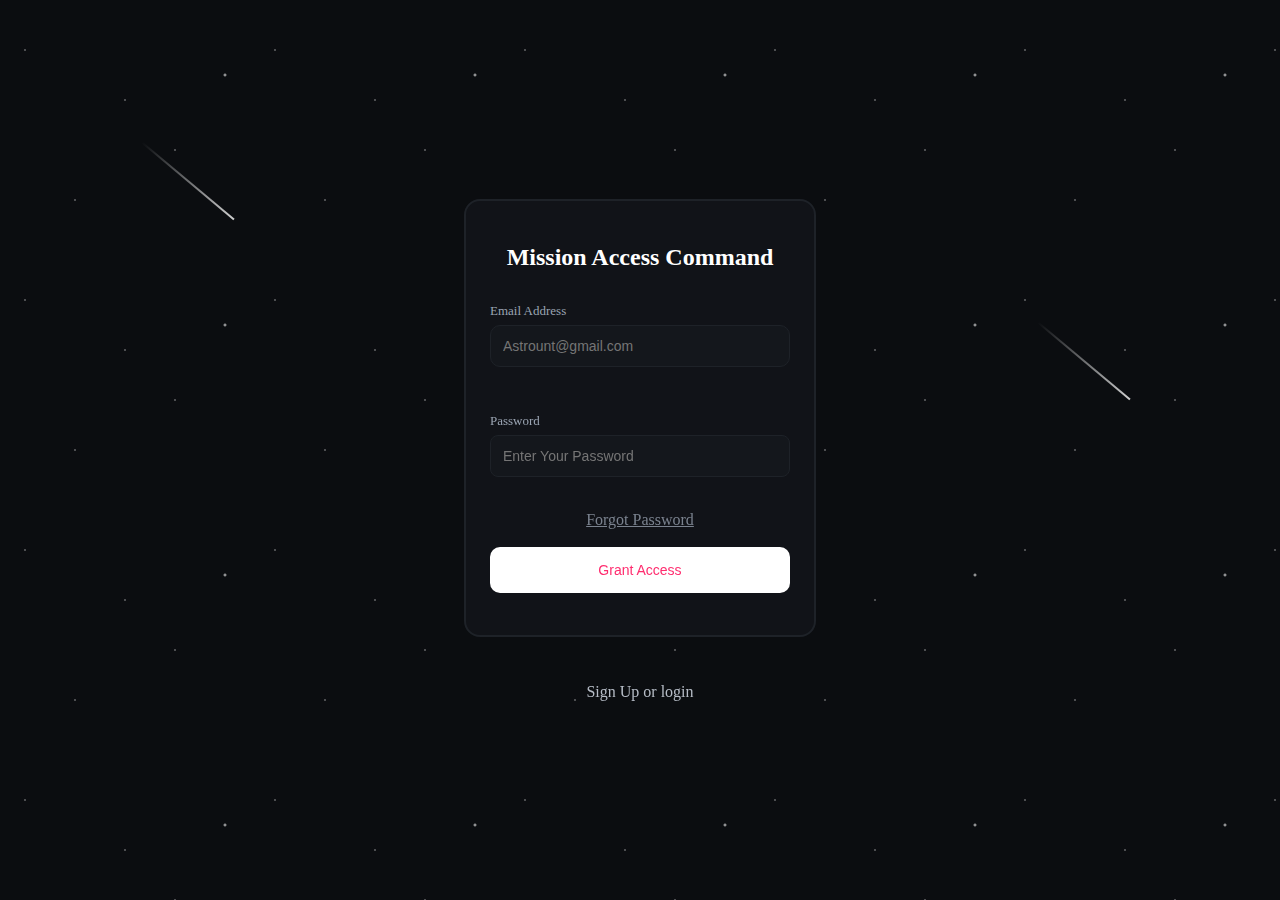
<file: index.html>
<!DOCTYPE html>
<html lang="en">
<head>
    <meta charset="UTF-8">
    <meta name="viewport" content="width=device-width, initial-scale=1.0">
    <title>Document</title>
</head>
<body style="background-color: #0b0d10;
             display: flex;
             justify-content: center;
             align-items: center;
             min-height: 100vh;
             margin: 0;
             ">


<div style="
  display:flex;
  flex-direction:column;
  align-items:center;
  gap:14px;
">

<!-- Background Stars AND Shotingstar -->


<div class="stars"></div>
<div class="shooting-stars">
  <span></span>
  <span></span>
  
</div>

<style>
/* ---- STAR BACKGROUND ---- */
.stars {
  position: fixed;
  top: 0;
  left: 0;
  width: 100%;
  height: 100%;
  background: #0B0D10;
  z-index: -1;
  pointer-events: none;
}

.stars::before,
.stars::after {
  content: "";
  position: absolute;
  width: 100%;
  height: 100%;
  background-image:
    radial-gradient(1px 1px at 10% 20%, white, transparent),
    radial-gradient(1px 1px at 30% 80%, white, transparent),
    radial-gradient(1px 1px at 50% 40%, white, transparent),
    radial-gradient(1px 1px at 70% 60%, white, transparent),
    radial-gradient(2px 2px at 90% 30%, white, transparent);
  background-size: 250px 250px;
  animation: twinkle 2s infinite alternate;
  opacity: 0.6;
}

.stars::after {
  animation-duration: 2s;
  opacity: 0.4;
}

@keyframes twinkle {
  from { opacity: 0.6; }
  to { opacity: -1; }
}

/* ---- SHOOTING STARS ---- */
.shooting-stars {
  position: fixed;
  inset: 0;
  pointer-events: none;
  overflow: hidden;
  z-index: -1;
}

.shooting-stars span {
  position: absolute;
  width: 120px;
  height: 2px;
  background: linear-gradient(90deg, white, transparent);
  opacity: 0.8;
  transform: rotate(220deg);
  animation: shoot 3s linear infinite;
}

.shooting-stars span:nth-child(1) {
  top: 20%;
  left: 10%;
  animation-delay: 0s;
}

.shooting-stars span:nth-child(2) {
  top: 40%;
  left: 80%;
  animation-delay:0s;
}



@keyframes shoot {
  from {
    transform: translate(0, 0) rotate(220deg);
    opacity: 1;
  }
  to {
    transform: translate(600px, 600px) rotate(220deg);
    opacity: 0;
  }
}
</style>




<!--


Images of Astrounaut and planets ETC ---- => If needed we can use them directly

<img src="Images/astronaut-floating-in-space-suit-isolated-on-transparent-background-free-png.webp"  style="position: fixed;
                                                                                                      right:140px;
                                                                                                      top:180px;
                                                                                                      width:140px;
                                                                                                      opacity:0.5;
                                                                                                      z-index:0;
                                                                                                      pointer-events:none;">


<img src="Images/the-moon-s-surface-with-a-transparent-background-showing-craters-and-other-features-png.webp"  style="position: fixed;
                                                        right: 40px;
                                                        top: 60px;
                                                        width: 150px;
                                                        opacity: 0.4;
                                                        z-index: 0;
                                                        pointer-events: none;">



-->



<!-- Login Box -->

  <div style="
  background-color:#111318;
  border:2px solid #1E2228;
  min-height: auto;
  width:300px;
  padding: 24px;
  border-radius:16px;
  display:flex;
  flex-direction: column;
  justify-content:center;
  align-items:center;
">
<h2 style="color:white; 
          margin-bottom: 14px;">Mission Access Command </h2>
<br>



<!-- Name above the Box -->

<div style="width:100%; margin-bottom:16px;">
  <label style="
    display:block;
    color:#9AA4B2;
    font-size:13px;
    margin-bottom:6px;
  ">
    Email Address
  </label>



<!-- Mail Input -->

<input style=" width:100%;
              padding:12px;
              margin-bottom:12px;
              background:#14171C;
              border:1px solid #1E2228;
              border-radius:10px;
              color:#FFFFFF;             
              font-size:14px;
              outline:none;
              box-sizing:border-box;" 
              type="text" 
              placeholder="Astrount@gmail.com">

</div>
<br>



<!-- Password  -->

<div style="
  position:relative;
  width:100%;
">

  <!-- Name above the Box -->

<div style="width:100%; margin-bottom:16px;">
  <label style="
    display:block;
    color:#9AA4B2;
    font-size:13px;
    margin-bottom:6px;
  ">
    Password
  </label>

  <input 
    type="password"
    id="password"
    placeholder="Enter Your Password"
    style="
      width:100%;
      padding:12px 42px 12px 12px;
      background:#14171C;
      border:1px solid #1E2228;
      border-radius:8px;
      color:white;
      font-size:14px;
      box-sizing: border-box;
    "
  >
</div>
</div>
<br>

<!-- Forgot Password -->
<a href="ForgotPassword.html" style="color: #7A828E; 
                                    cursor: pointer;">Forgot Password</a>
<br>


<!-- 

[ Login Button ]
[ OR CONTINUE WITH ]
[ Google Button ]
[ Facebook Button ]

-->

 
<button style="color: #FF2D6F; 
            width: 100%;
            height: 46px;
            border-radius: 10px;
            border: none;
            font-size: 14px;
            background-color:#ffff;
            cursor: pointer;">
            Grant Access
          </button>
<br>

</div>
<br>


<!-- Sign-Up or Login -->
 
<div>
<a href="SignUp.html" style="color:#B6BCC6; text-decoration:none;">
  Sign Up
</a>
<span style="color:#B6BCC6; text-decoration:none">
    or  
</span>
<a href="Login.html" style="color: #B6BCC6; text-decoration:none;">
  login
</a>


</div>




<!--
Deep Space Black: #0B0D10

Pure Black (sections / footer): #000000

Soft Dark Grey (cards): #14171C


--------------------------------------

Primary Text (Headings): #FFFFFF

Secondary Text: #B6BCC6

Muted Text / Labels: #7A828E



----------------------------------------

Neon Pink (CTA): #FF2D6F

Hover Pink: #FF4F87

Soft Pink Glow: rgba(255,45,111,0.4)


---------------------------------------


Cosmic Blue: #3B82F6

Nebula Purple: #7C3AED

Orbit Cyan (icons): #22D3EE


-->

</div>

</body>
</html>
</file>
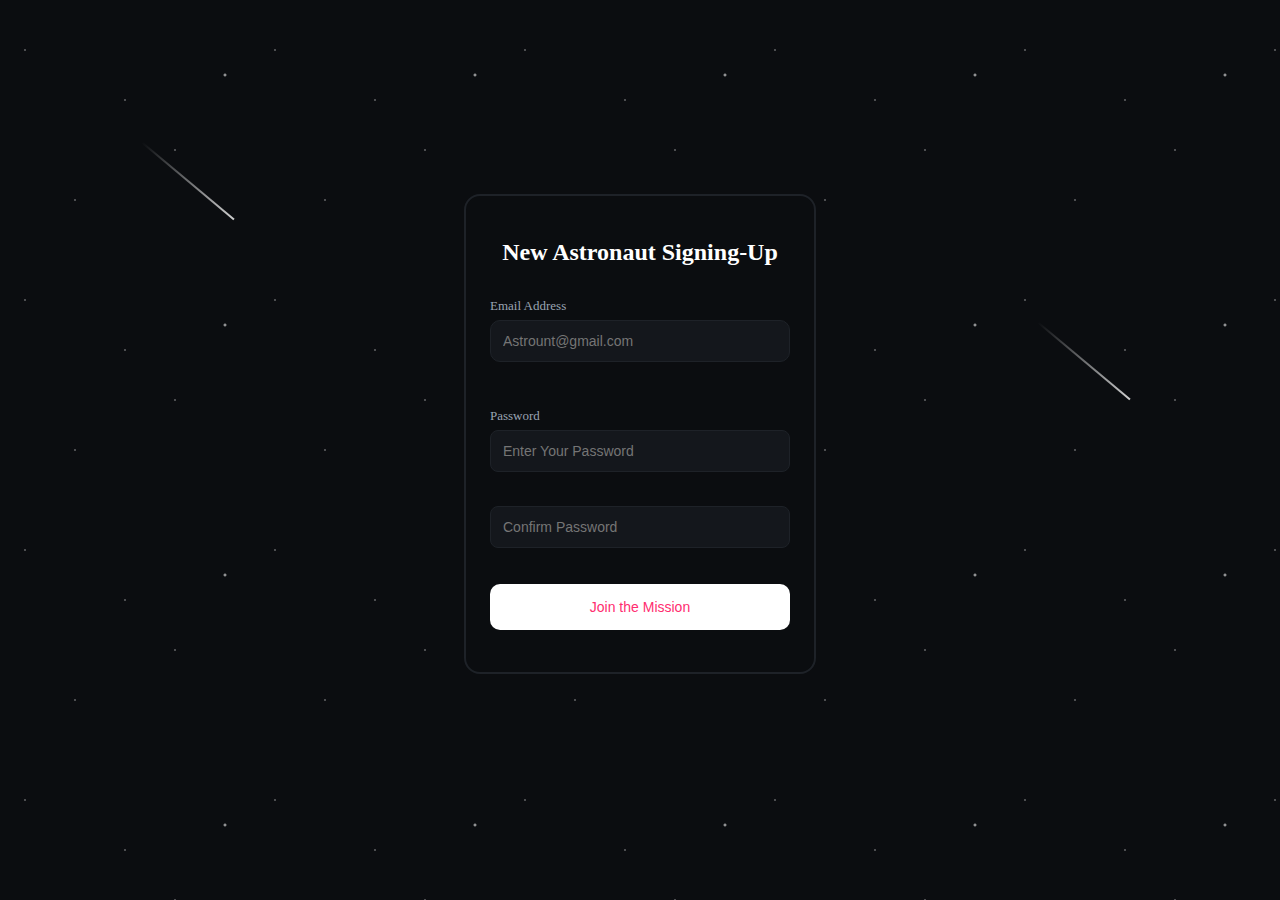
<file: SignUp.html>
<!DOCTYPE html>
<html lang="en">
<head>
    <meta charset="UTF-8">
    <meta name="viewport" content="width=device-width, initial-scale=1.0">
    <title>Document</title>
</head>




<body style="background-color: #0b0d10;
             display: flex;
             justify-content: center;
             align-items: center;
             min-height: 100vh;
             margin: 0;
             ">


<!-- Background Stars AND ShotingStar -->
<div class="stars"></div>
<div class="shooting-stars">
  <span></span>
  <span></span>
  
</div>

<style>
/* ---- STAR BACKGROUND ---- */
.stars {
  position: fixed;
  top: 0;
  left: 0;
  width: 100%;
  height: 100%;
  background: #0B0D10;
  z-index: -1;
  pointer-events: none;
}

.stars::before,
.stars::after {
  content: "";
  position: absolute;
  width: 100%;
  height: 100%;
  background-image:
    radial-gradient(1px 1px at 10% 20%, white, transparent),
    radial-gradient(1px 1px at 30% 80%, white, transparent),
    radial-gradient(1px 1px at 50% 40%, white, transparent),
    radial-gradient(1px 1px at 70% 60%, white, transparent),
    radial-gradient(2px 2px at 90% 30%, white, transparent);
  background-size: 250px 250px;
  animation: twinkle 2s infinite alternate;
  opacity: 0.6;
}

.stars::after {
  animation-duration: 2s;
  opacity: 0.4;
}

@keyframes twinkle {
  from { opacity: 0.6; }
  to { opacity: -1; }
}

/* ---- SHOOTING STARS ---- */
.shooting-stars {
  position: fixed;
  inset: 0;
  pointer-events: none;
  overflow: hidden;
  z-index: -1;
}

.shooting-stars span {
  position: absolute;
  width: 120px;
  height: 2px;
  background: linear-gradient(90deg, white, transparent);
  opacity: 0.8;
  transform: rotate(220deg);
  animation: shoot 3s linear infinite;
}

.shooting-stars span:nth-child(1) {
  top: 20%;
  left: 10%;
  animation-delay: 0s;
}

.shooting-stars span:nth-child(2) {
  top: 40%;
  left: 80%;
  animation-delay:0s;
}



@keyframes shoot {
  from {
    transform: translate(0, 0) rotate(220deg);
    opacity: 1;
  }
  to {
    transform: translate(600px, 600px) rotate(220deg);
    opacity: 0;
  }
}
</style>


 <!-- Images of Astrounaut and planets ETC-->
<!-- <img src="Images/sky-starry-black-night-background-with-star-starry-galaxy-space-8bit-texture-in-flat-style.webp"  style="position:fixed;
                                                              width:100%;
                                                              opacity:0.5;
                                                              z-index:0;
                                                                pointer-events:none;"> -->


<div style="
  display:flex;
  flex-direction:column;
  align-items:center;
  gap:14px;
">



<!-- Login Box -->

  <div style="
  background:#0b0d10; 
  border:2px solid #1E2228;
  min-height: auto;
  width:300px;
  padding: 24px;
  border-radius:16px;
  display:flex;
  flex-direction: column;
  justify-content:center;
  align-items:center;
">
<h2 style="color:white; 
          margin-bottom: 14px;">New Astronaut Signing-Up</h2>
<br>

<!-- Name above the Box -->

<div style="width:100%; margin-bottom:16px;">
  <label style="
    display:block;
    color:#9AA4B2;
    font-size:13px;
    margin-bottom:6px;
  ">
    Email Address
  </label>



<!-- Mail Input -->

<input style=" width:100%;
              padding:12px;
              margin-bottom:12px;
              background:#14171C;
              border:1px solid #1E2228;
              border-radius:10px;
              color:#FFFFFF;             
              font-size:14px;
              outline:none;
              box-sizing:border-box;" 
              type="text" 
              placeholder="Astrount@gmail.com">
</div>
<br>



<!-- Password -->

<div style="
  position:relative;
  width:100%;
">

<!-- Name above the Box -->

<div style="width:100%; margin-bottom:16px;">
  <label style="
    display:block;
    color:#9AA4B2;
    font-size:13px;
    margin-bottom:6px;
  ">
    Password
  </label>


  <input 
    type="password"
    id="password"
    placeholder="Enter Your Password"
    style="
      width:100%;
      padding:12px 42px 12px 12px;
      background:#14171C;
      border:1px solid #1E2228;
      border-radius:8px;
      color:white;
      font-size:14px;
      box-sizing: border-box;
    "
  >
</div>
</div>
<br>

<div style="position: relative;
             width:100%;">

  <input 
    type="password"
    id="password"
    placeholder="Confirm Password"
    style="
      width:100%;
      padding:12px 42px 12px 12px;
      background:#14171C;
      border:1px solid #1E2228;
      border-radius:8px;
      color:white;
      font-size:14px;
      box-sizing: border-box;
    "
  >
</div>

<br>

<br>


<!-- 

[ Login Button ]
[ OR CONTINUE WITH ]
[ Google Button ]
[ Facebook Button ]

-->



<!-- Sign-Up button -->

<button style="color: #FF2D6F; 
            width: 100%;
            height: 46px;
            border-radius: 10px;
            border: none;
            font-size: 14px;
            background-color:#ffff;
            cursor: pointer;">
            Join the Mission
          </button>
<br>

</div>
<br>




<!--
Deep Space Black: #0B0D10

Pure Black (sections / footer): #000000

Soft Dark Grey (cards): #14171C


--------------------------------------

Primary Text (Headings): #FFFFFF

Secondary Text: #B6BCC6

Muted Text / Labels: #7A828E



----------------------------------------

Neon Pink (CTA): #FF2D6F

Hover Pink: #FF4F87

Soft Pink Glow: rgba(255,45,111,0.4)


---------------------------------------


Cosmic Blue: #3B82F6

Nebula Purple: #7C3AED

Orbit Cyan (icons): #22D3EE


-->

</div>

</body>
</html>
</file>
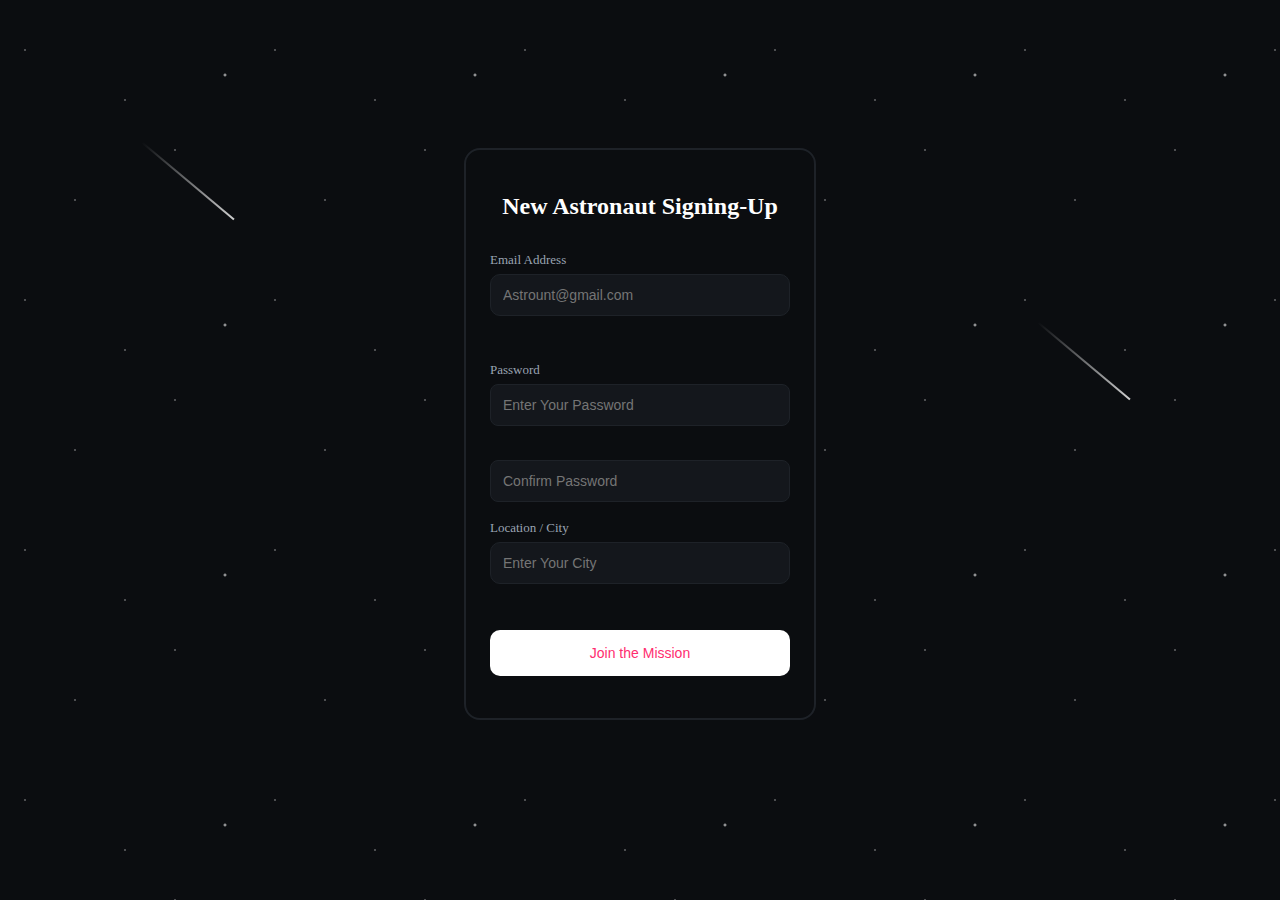
<file: Frontend/SignUp.html>
<!DOCTYPE html>
<html lang="en">
<head>
    <meta charset="UTF-8">
    <meta name="viewport" content="width=device-width, initial-scale=1.0">
    <title>Document</title>
    <link rel="stylesheet" href="style.css">
</head>




<body style="background-color: #0b0d10;
             display: flex;
             justify-content: center;
             align-items: center;
             min-height: 100vh;
             margin: 0;
             ">


<!-- Background Stars AND ShotingStar -->
<div class="stars"></div>
<div class="shooting-stars">
  <span></span>
  <span></span>
  
</div>




 <!-- Images of Astrounaut and planets ETC-->
<!-- <img src="Images/sky-starry-black-night-background-with-star-starry-galaxy-space-8bit-texture-in-flat-style.webp"  style="position:fixed;
                                                              width:100%;
                                                              opacity:0.5;
                                                              z-index:0;
                                                                pointer-events:none;"> -->


<div style="
  display:flex;
  flex-direction:column;
  align-items:center;
  gap:14px;
">



<!-- Login Box -->

  <div style="
  background:#0b0d10; 
  border:2px solid #1E2228;
  min-height: auto;
  width:300px;
  padding: 24px;
  border-radius:16px;
  display:flex;
  flex-direction: column;
  justify-content:center;
  align-items:center;
">
<h2 style="color:white; 
          margin-bottom: 14px;">New Astronaut Signing-Up</h2>
<br>

<!-- Name above the Box -->

<div style="width:100%; margin-bottom:16px;">
  <label style="
    display:block;
    color:#9AA4B2;
    font-size:13px;
    margin-bottom:6px;
  ">
    Email Address
  </label>



<!-- Mail Input -->

<input style=" width:100%;
              padding:12px;
              margin-bottom:12px;
              background:#14171C;
              border:1px solid #1E2228;
              border-radius:10px;
              color:#FFFFFF;             
              font-size:14px;
              outline:none;
              box-sizing:border-box;" 
              type="text" 
              placeholder="Astrount@gmail.com">
</div>
<br>



<!-- Password -->

<div style="
  position:relative;
  width:100%;
">

<!-- Name above the Box -->

<div style="width:100%; margin-bottom:16px;">
  <label style="
    display:block;
    color:#9AA4B2;
    font-size:13px;
    margin-bottom:6px;
  ">
    Password
  </label>


  <input 
    type="password"
    id="password"
    placeholder="Enter Your Password"
    style="
      width:100%;
      padding:12px 42px 12px 12px;
      background:#14171C;
      border:1px solid #1E2228;
      border-radius:8px;
      color:white;
      font-size:14px;
      box-sizing: border-box;
    "
  >
</div>
</div>
<br>

<div style="position: relative;
             width:100%;">

  <input 
    type="password"
    id="password"
    placeholder="Confirm Password"
    style="
      width:100%;
      padding:12px 42px 12px 12px;
      background:#14171C;
      border:1px solid #1E2228;
      border-radius:8px;
      color:white;
      font-size:14px;
      box-sizing: border-box;
    "
  >
</div>

<br>

<!-- Name above the Box -->

<div style="width:100%; margin-bottom:16px;">
  <label style="
    display:block;
    color:#9AA4B2;
    font-size:13px;
    margin-bottom:6px;
  ">
    Location / City
  </label>



<!-- City Input -->

<input style=" width:100%;
              padding:12px;
              margin-bottom:12px;
              background:#14171C;
              border:1px solid #1E2228;
              border-radius:10px;
              color:#FFFFFF;             
              font-size:14px;
              outline:none;
              box-sizing:border-box;" 
              type="text" 
              placeholder="Enter Your City">
</div>

<br>


<!-- 

SEQUENCE OF THE PAGE

[ Enter your Mail ] 
[ Password ]
[ Confirm Password ]
[ Location ]
[ JOIN THE MISSION BUTTON ]

-->



<!-- Sign-Up button -->

<button style="color: #FF2D6F; 
            width: 100%;
            height: 46px;
            border-radius: 10px;
            border: none;
            font-size: 14px;
            background-color:#ffff;
            cursor: pointer;">
            Join the Mission
          </button>
<br>

</div>
<br>




<!--
Deep Space Black: #0B0D10

Pure Black (sections / footer): #000000

Soft Dark Grey (cards): #14171C


--------------------------------------

Primary Text (Headings): #FFFFFF

Secondary Text: #B6BCC6

Muted Text / Labels: #7A828E



----------------------------------------

Neon Pink (CTA): #FF2D6F

Hover Pink: #FF4F87

Soft Pink Glow: rgba(255,45,111,0.4)


---------------------------------------


Cosmic Blue: #3B82F6

Nebula Purple: #7C3AED

Orbit Cyan (icons): #22D3EE


-->

</div>

</body>
</html>
</file>
<file: Frontend/style.css>
.stars {
  position: fixed;
  top: 0;
  left: 0;
  width: 100%;
  height: 100%;
  background: #0B0D10;
  z-index: -1;
  pointer-events: none;
}

.stars::before,
.stars::after {
  content: "";
  position: absolute;
  width: 100%;
  height: 100%;
  background-image:
    radial-gradient(1px 1px at 10% 20%, white, transparent),
    radial-gradient(1px 1px at 30% 80%, white, transparent),
    radial-gradient(1px 1px at 50% 40%, white, transparent),
    radial-gradient(1px 1px at 70% 60%, white, transparent),
    radial-gradient(2px 2px at 90% 30%, white, transparent);
  background-size: 250px 250px;
  animation: twinkle 2s infinite alternate;
  opacity: 0.6;
}

.stars::after {
  animation-duration: 2s;
  opacity: 0.4;
}

@keyframes twinkle {
  from { opacity: 0.6; }
  to { opacity: -1; }
}

/* ---- SHOOTING STARS ---- */

.shooting-stars {
  position: fixed;
  inset: 0;
  pointer-events: none;
  overflow: hidden;
  z-index: -1;
}

.shooting-stars span {
  position: absolute;
  width: 120px;
  height: 2px;
  background: linear-gradient(90deg, white, transparent);
  opacity: 0.8;
  transform: rotate(220deg);
  animation: shoot 3s linear infinite;
}

.shooting-stars span:nth-child(1) {
  top: 20%;
  left: 10%;
  animation-delay: 0s;
}

.shooting-stars span:nth-child(2) {
  top: 40%;
  left: 80%;
  animation-delay:0s;
}



@keyframes shoot {
  from {
    transform: translate(0, 0) rotate(220deg);
    opacity: 1;
  }
  to {
    transform: translate(600px, 600px) rotate(220deg);
    opacity: 0;
  }
}
</file>
